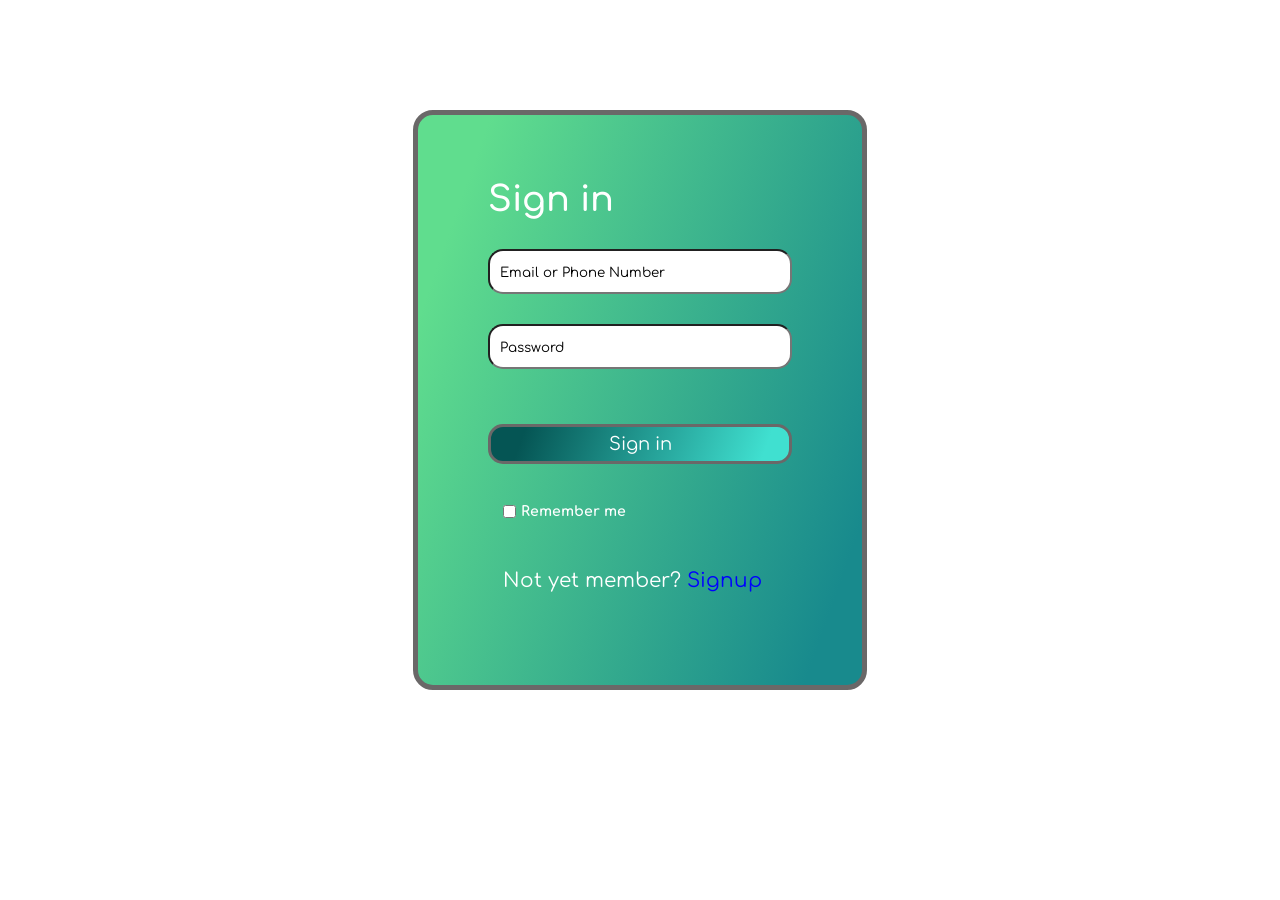
<file: Netflix-main/index.html>
<!DOCTYPE html>
<html lang="en">
<head>
    <meta charset="UTF-8">
    <meta name="viewport" content="width=device-width, initial-scale=1.0">
    <title>Netflix</title>
    
    <link rel="stylesheet" href="page/style.css">
    <link rel="preconnect" href="https://fonts.gstatic.com">
<link href="https://fonts.googleapis.com/css2?family=Comfortaa&display=swap" rel="stylesheet">


</head>
<body>
    <section>
        <div class="container">
            <header>
         
            </header>
            <div class="regestration">
                <h1>Sign in</h1>
                <input class="text" type="text" placeholder="Email or Phone Number" >
                <div class="input">
                    <input class="password" type="password" placeholder="Password" >

                </div>

            
               <form action="">
                <button>Sign in</button>
               </form>

                <div class="text1">

                    <div class="check">
                        <div class="remember">
                            <input class="checkox" type="checkbox">
                            <p>Remember me</p>
                        </div>
                        
                      </div>
                      <div class="Netflix">
                       <a href="">Not yet member? <span>Signup </span></a>

                     </div>
                     </div>
                  
                    
    </div>
  </div>


  <p class="kil">Пожалуйста напишите свою электроную почту!</p>
  <p class="lit">Пожалуйста напишите свою  деветизначныю номер!</p>

  



    <script src="script.js"></script>
    
</body>
</html>
</file>
<file: Netflix-main/page/style.css>
@import url('https://fonts.googleapis.com/css2?family=Inter+Tight:wght@200&display=swap');
 

* {
    margin: 0;
    padding: 0;
    box-sizing: border-box;
    font-family: 'Inter Tight', sans-serif;
}


section {
    width: 100%;
    height: 100%;
    transition: 2s;
    background-size: cover;
    background-repeat: no-repeat;
    background-position: center;
}

.container {
    margin: 0 auto;
}

header {
    width: 100%;
    height: 10vh;
}

.logo > img {
    width:  200px;
}

.regestration {
    border: 5px solid #6A6868;
    padding: 10px 70px;
    margin: 0 auto;
   background-image: linear-gradient( 109.6deg,  rgba(96,221,142,1) 11.2%, rgba(24,138,141,1) 91.1% );
    transition: 1s;
    width: 454px;
    border-radius: 20px;
    margin-top: 20px;
    height: 580px;
    
}

.regestration > h1 {
    margin-top: 55px;
    color:white;
    font-size: 35px;
    font-weight: 600;
}

.text {
    padding: 10px;
    border-radius: 15px;
    margin-top: 30px;
    width: 100%;
    height: 45px;
}


.grid{
    width: 300px;
    height: 100px;
    border-radius: 15px;
    background-image: linear-gradient( 109.6deg,  rgba(5,85,84,1) 11.2%, rgba(64,224,208,1) 91.1% );
   margin-left: 1250px;
    margin-top: -600px;
  
}

.kil{
    padding-top: 30px;
    gap: 20px;
    
    padding-left: 18px;
    transition: 1s;
    color: white; 
  
}
.lit{
    padding-top: 30px;
    padding-left: 18px;
    transition: 1s;
    color: white; 
  
}
.input {
    width: 100%;
    height: 45px;
    margin-top: 30px;
    align-items: center;
    
    display: flex;
    border-radius: 15px;
}

.password {
    padding: 10px;
    outline: none;
    border-radius: 15px;
    width: 100%;
    
    height: 45px;
}

.eye {
    border-radius:  15px;
    border: 3px solid #6A6868;
    background-image: linear-gradient( 109.6deg,  rgba(5,85,84,1) 11.2%, rgba(64,224,208,1) 91.1% );
    width: 20%;
    height: 45px;
    text-align: center;
   
}
h1, p, button, span,a, ::placeholder {
    font-family: 'Comfortaa', cursive;
}



.eye  > img {
    width: 40px;
    margin: 3px auto;
    text-align: center;
    
}

input::placeholder {
    color: black;
}

form {
    border-radius: 5px;
    margin-top: 40px;
    height: 55px;
    width: 100%;
}

button {
   
    width: 100%;
    border: 3px solid #6A6868;
    height: 100%;
    border-radius: 15px;
    color: white;
    background-image: linear-gradient( 109.6deg,  rgba(5,85,84,1) 11.2%, rgba(64,224,208,1) 91.1% );
    text-decoration: none;
    font-size: 18px;
}

form {
    padding-top: 15px;
    text-align: center;
}
@keyframes slideIn {
    from {
      transform: translateX(-400%);
    }
    to {
      transform: translateX(0);
    }
  }
  
  h1, p, button {
    animation: slideIn 2s ease-in-out;
    
  }

  @keyframes slide {
    from {
        transform: translateX(400%);
    }

    to{
      transform: translateX(0);
    }
  }

  .text,a, .checkox, .input {
    animation: slide 2s ease-in-out;
  }

.check {
    justify-content: space-between;
    display: flex;
    align-items: center;
    margin-top: 20px;
}

.check > p {
    font-size: 14px;
    color: #6A6868;
}

.remember {
    gap: 5px;
    display: flex;
    align-items: center;
}

.remember > p {
    font-weight: 900;
    color: white;
    font-size: 14px;
}


.text1 {
    padding-top: 20px;
    width: 90%;
    margin: 0 auto;
}


.Netflix {
    margin-top: 50px;
    width: 100%;
}

.Netflix > a {
    font-size: 20px;
    color: white;
    display: block;
    list-style: none;
    text-decoration: none;
}

.Netflix > a > span {
    color: blue;
}

.Netflix > p {
    color: #6A6868;
    font-size: 13px;
    line-height: 18px;
    margin-top: 10px;
    font-weight: 900;
}

.Netflix > P > span {
    color: #0071EB;
}

footer {
    margin-top: 120px;
    width: 100%;
    height: 320px;
        background-color: rgba(0, 0, 0, 0.80);
    }

.main {
    display: flex;
    align-items: center;
    width: 70%;
    margin: 0 auto
}

.box {
    padding-top: 30px;
    width: 400px;
}

.box > img {
    margin-left: 30px;
}


.box > p {
    font-size: 20px;
    font-weight: 900;
    margin: 30px;
    color: #6A6868;
}

.div{
    max-width: 100px;
    margin: 0 auto;
    margin-top: 50px;
    display: flex;
   
}


.butt{
    padding: 20px;
    border: 3px solid red;
}

@media (max-width: 440px) {
    .regestration {
        padding: 5px;
        height: 200px;
        width: 1100px;
    }

    .regestration > h1 {
        font-size: 50px;
        
    }

    .password{
        width: 50px;
        height: 50px;
    }

    .text, .password, form, button {
        margin-top: 15px;
    }

    .eye {
        width: 40%;
    }
}




@media only screen and (max-width: 768px) {
    .container {
        width: 90%;
    }

    .regestration {
        width: 100%;
        padding: 10px;
        margin-top: 10px;
        height: auto;
    }

    .regestration > h1 {
        font-size: 30px;
    }

    .text, .password, form, button {
        width: 100%;
        margin-top: 20px;
    }

    .eye {
        width: 30%;
    }
}



@media only screen and (max-width: 480px) {
    .regestration {
        padding: 5px;
    }

    .regestration > h1 {
        font-size: 25px;
    }

    .text, .password, form, button {
        margin-top: 15px;
    }

    .eye {
        width: 40%;
    }

}
</file>
